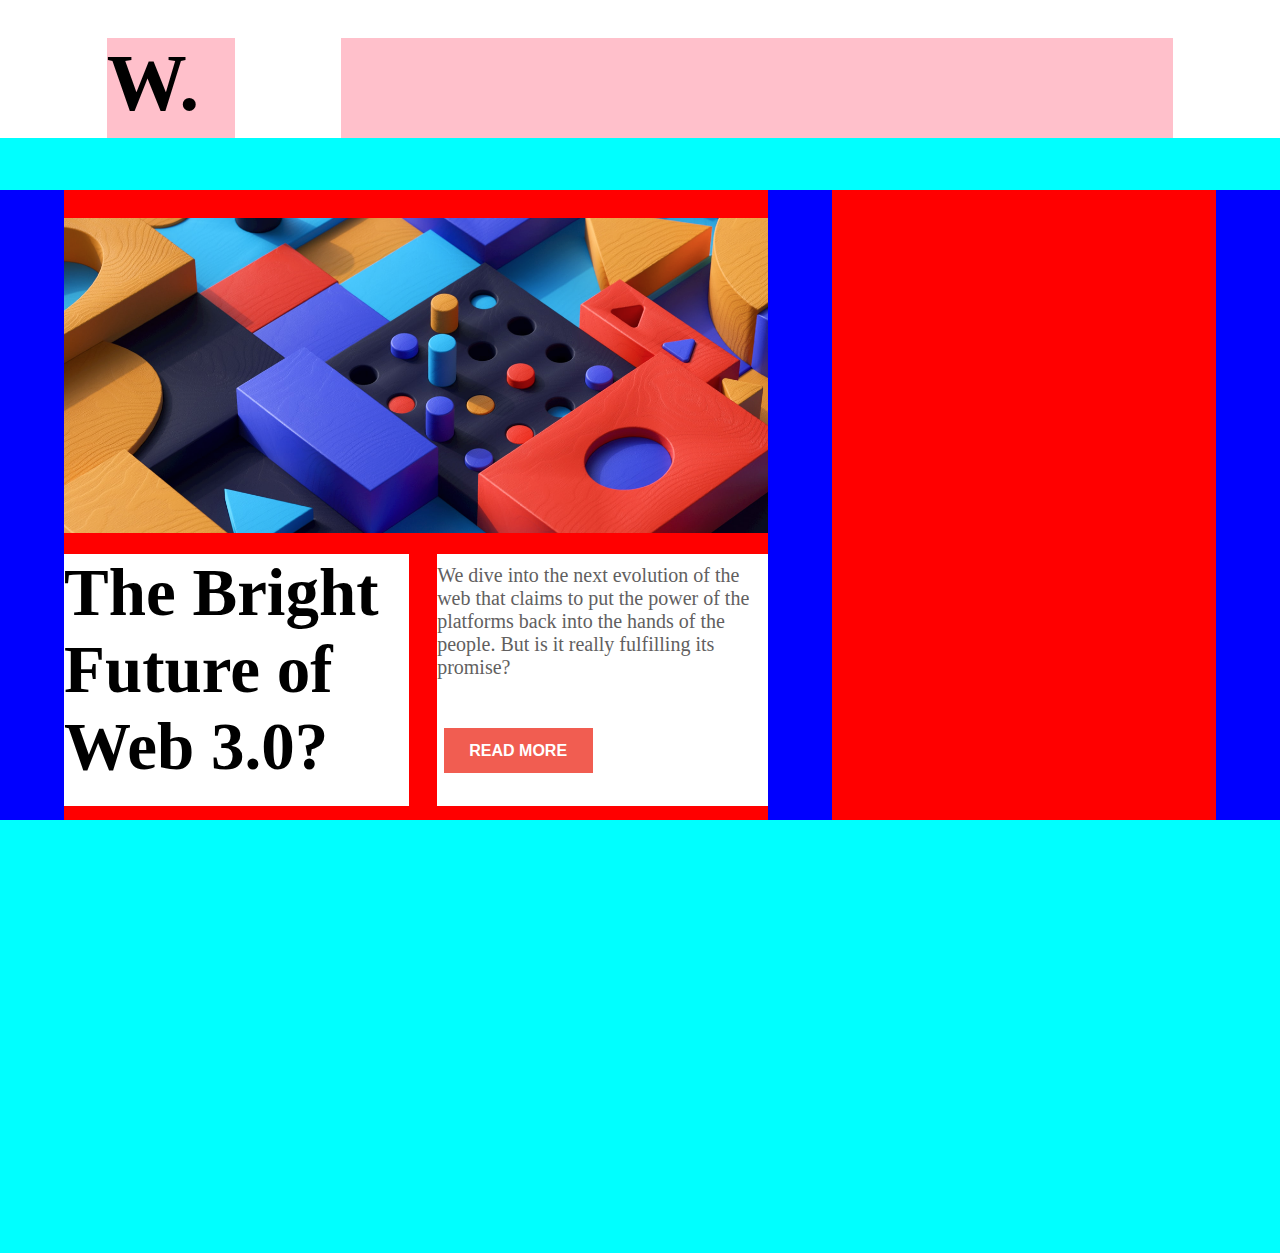
<file: project.html>
<!DOCTYPE html>
<html lang="en">
<head>
    <meta charset="UTF-8">
    <meta name="viewport" content="width=device-width, initial-scale=1.0">
    <title>Project</title>
    <link rel="stylesheet" href="project.css">
</head>
<body>
    <div class="container">
        <div class="navbar">
            <div class="logo"><h1>W.</h1></div>
            <div class="links"></div>
        </div>

        <div class="box">
            <div class="first">
                <div class="main"></div>
                <div class="div">
                    <div class="text"><h1>The Bright Future of Web 3.0?</h1></div>
                    <div class="content"> <p>We dive into the next evolution of the web that claims to put the power of the platforms back into the hands of the people. But is it really fulfilling its promise?</p>
                        <div class="button">READ MORE</div>
                    </div>
                </div>
            </div>
            <div class="second"></div>
        </div>
    </div>
</body>
</html>
</file>
<file: project.css>
*{
    padding: 0;
    margin: 0;
    box-sizing: border-box;
}

.container {
    width: 100%;
    height: 135vh;
    background-color: aqua;
    margin-top: 3%;
}

.navbar {
    width: 100%;
    height: 100px;
    background-color: white;
    display: flex;
    justify-content: space-evenly;
}

.logo {
    width: 10%;
    height: 100px;
    background-color: pink;
}

.logo h1{
    font-family: 'Times New Roman', Times, serif;
    font-size: 5rem;
    font-weight: 35px;
}

.links {
    width: 65%;
    height: 100px;
    background-color: pink;
}

.box {
    width: 100%;
    height: 70vh;
    background-color: blue;
    margin-top: 4%;
    display: flex;
    justify-content: space-evenly;
}

.first {
    width: 55%;
    height: 70vh;
    background-color: red;
    /* display: flex;
    justify-content: space-between;
    margin-left: 4%; */
}

.main {
    width: 100%;
    height: 35vh;
    background-color: white;
    background-image: url(image/main-card.jpg);
    background-size: cover;
    margin-top: 4%;
}

.div {
    width: 100%;
    height: 28vh;
    /* background-color: yellow; */
    margin-top: 3%;
    display: flex;
    justify-content: space-between;
}

.text {
    width: 49%;
    height: 28vh;
    background-color: white;
}

.text h1{
    font-family: montserat;
    font-size: 67px;
    font-weight: bold;
}

.content {
    /* float: right; */
    width: 47%;
    height: 28vh;
    background-color: white;
}

.content p{
    margin-top: 3%;
    font-size: 20px;
    font-weight: 10%;
    color: rgb(98, 95, 95);
}

.button {
    width: 45%;
    height: 5vh;
    background-color: rgb(241,93,81);
    margin-top: 15%;
    margin-left: 2%;
    color: white;
    font-family: Arial, Helvetica, sans-serif;
    font-weight: bold;
    display: flex;
    justify-content: center;
    align-items: center;
}

.button:hover{
    background-color: rgb(0,0,26);
}

.second {
    /* margin-right: 8%; */
    width: 30%;
    height: 70vh;
    background-color: red;
}
</file>
